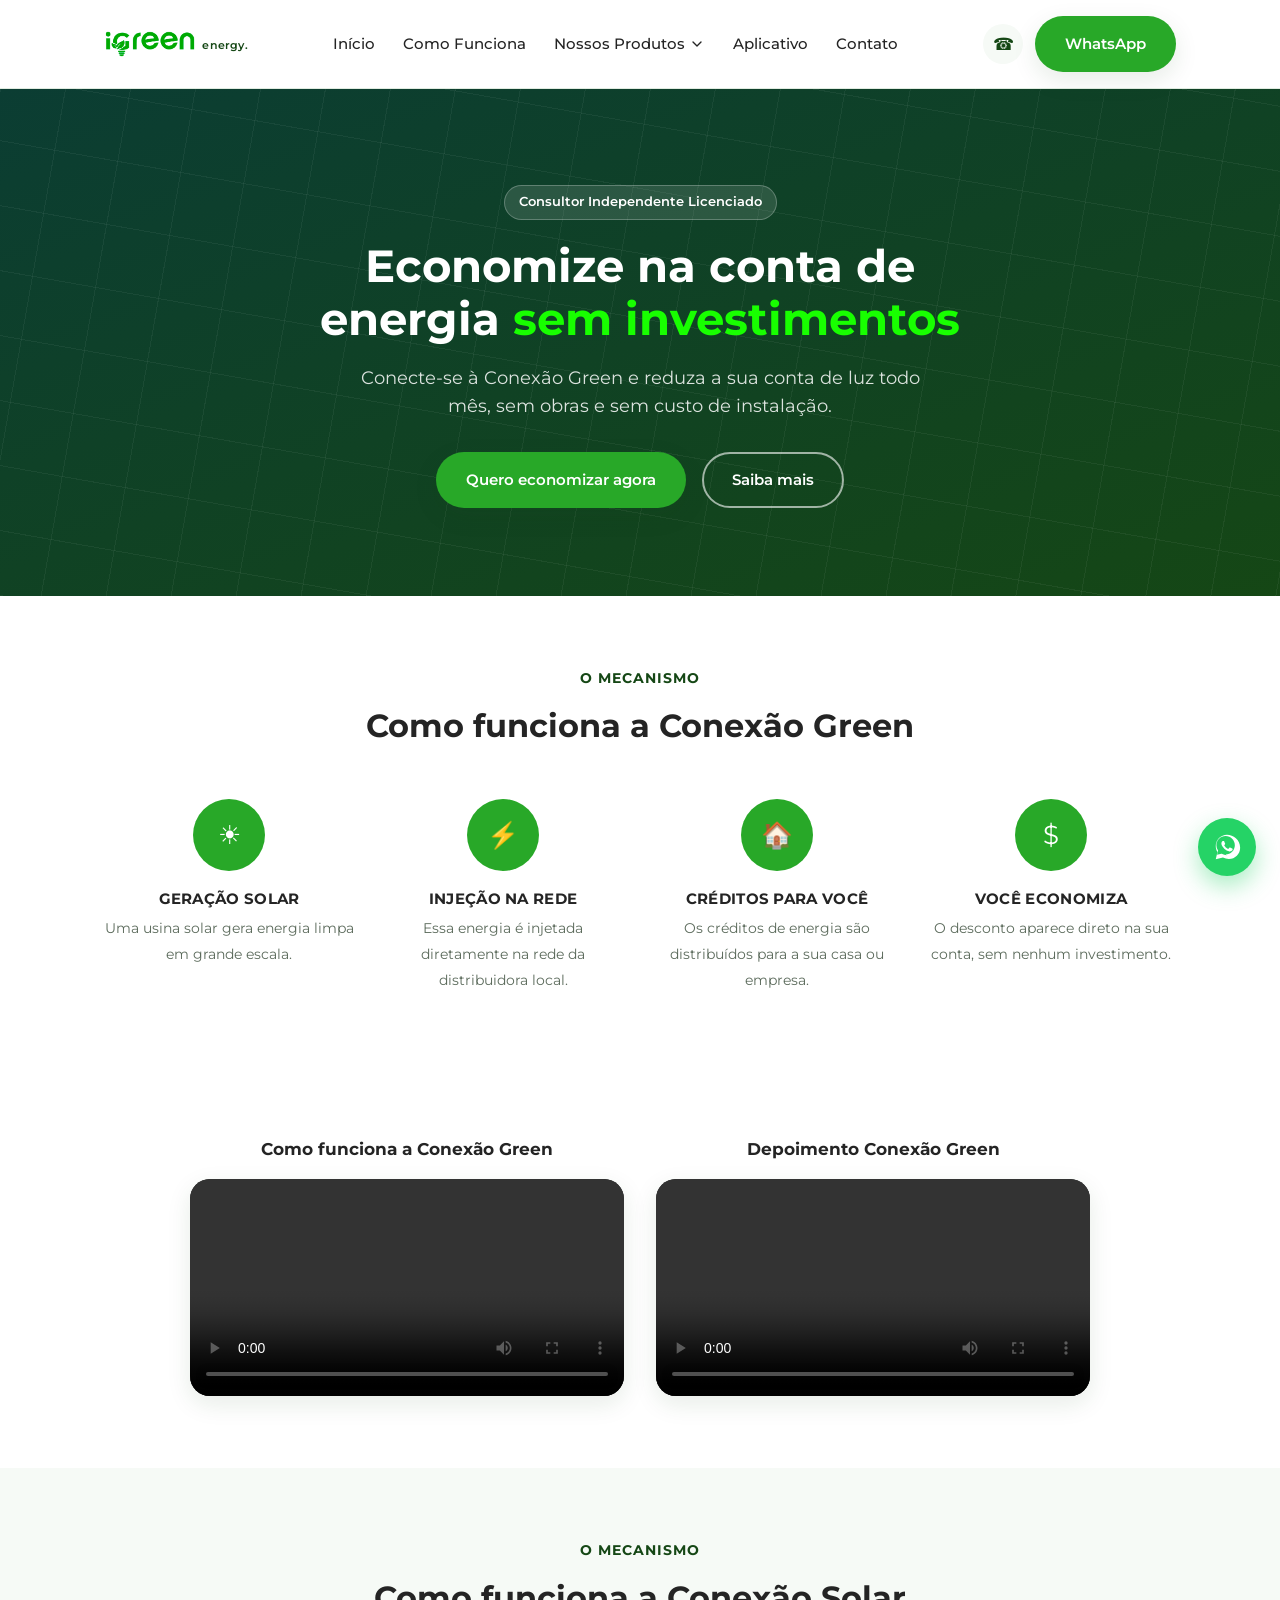
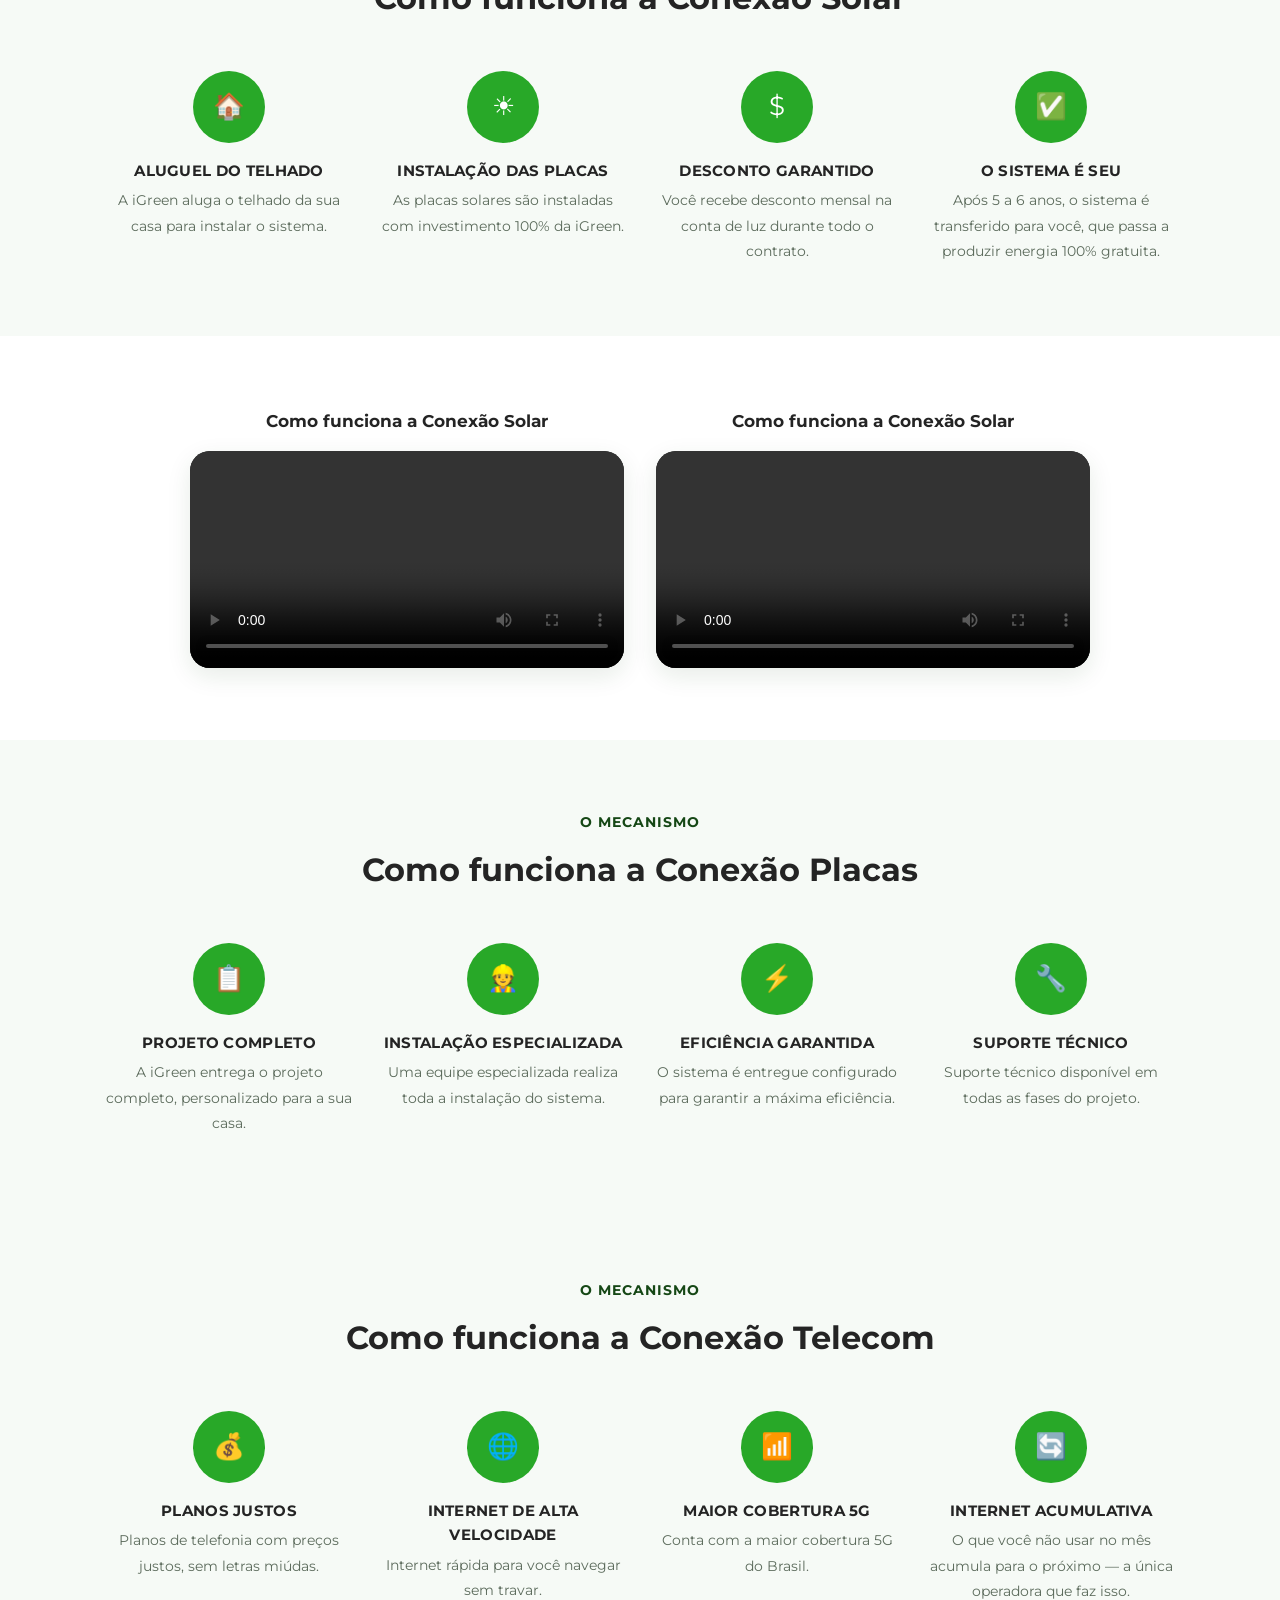
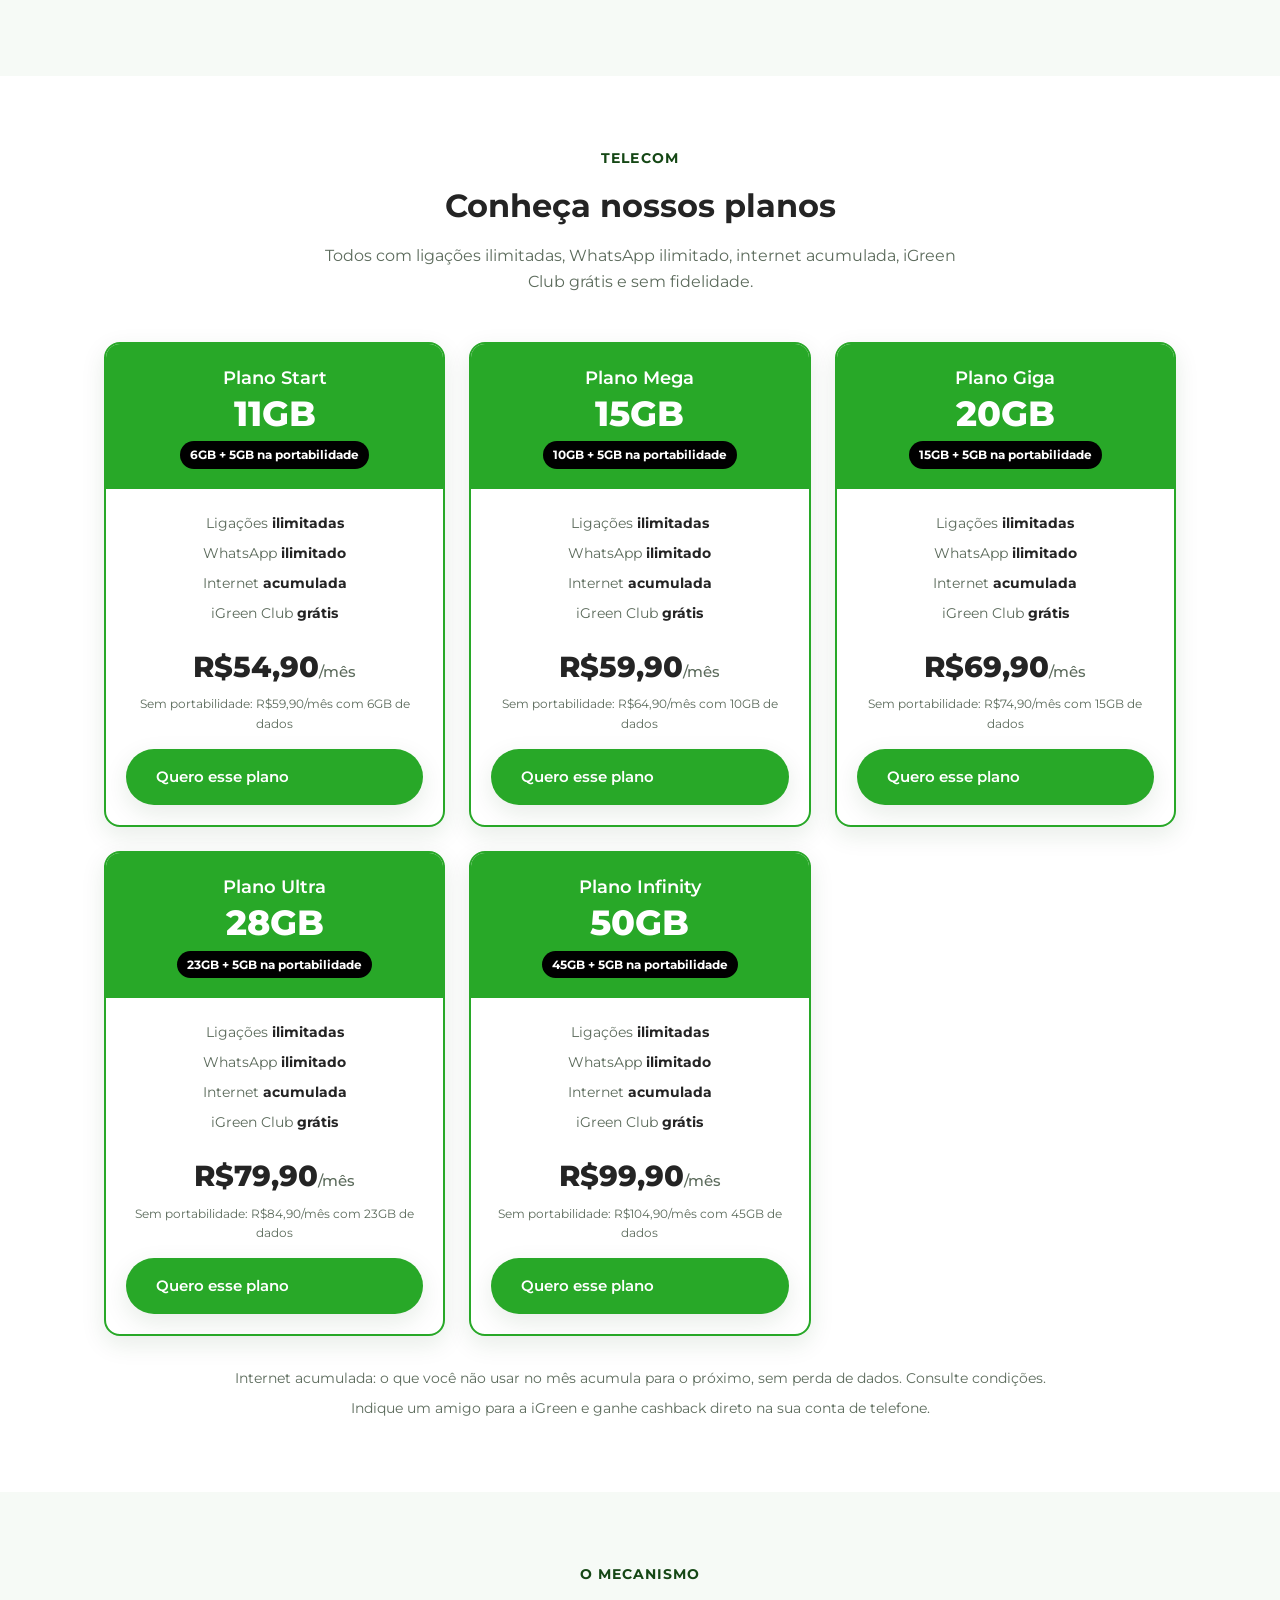
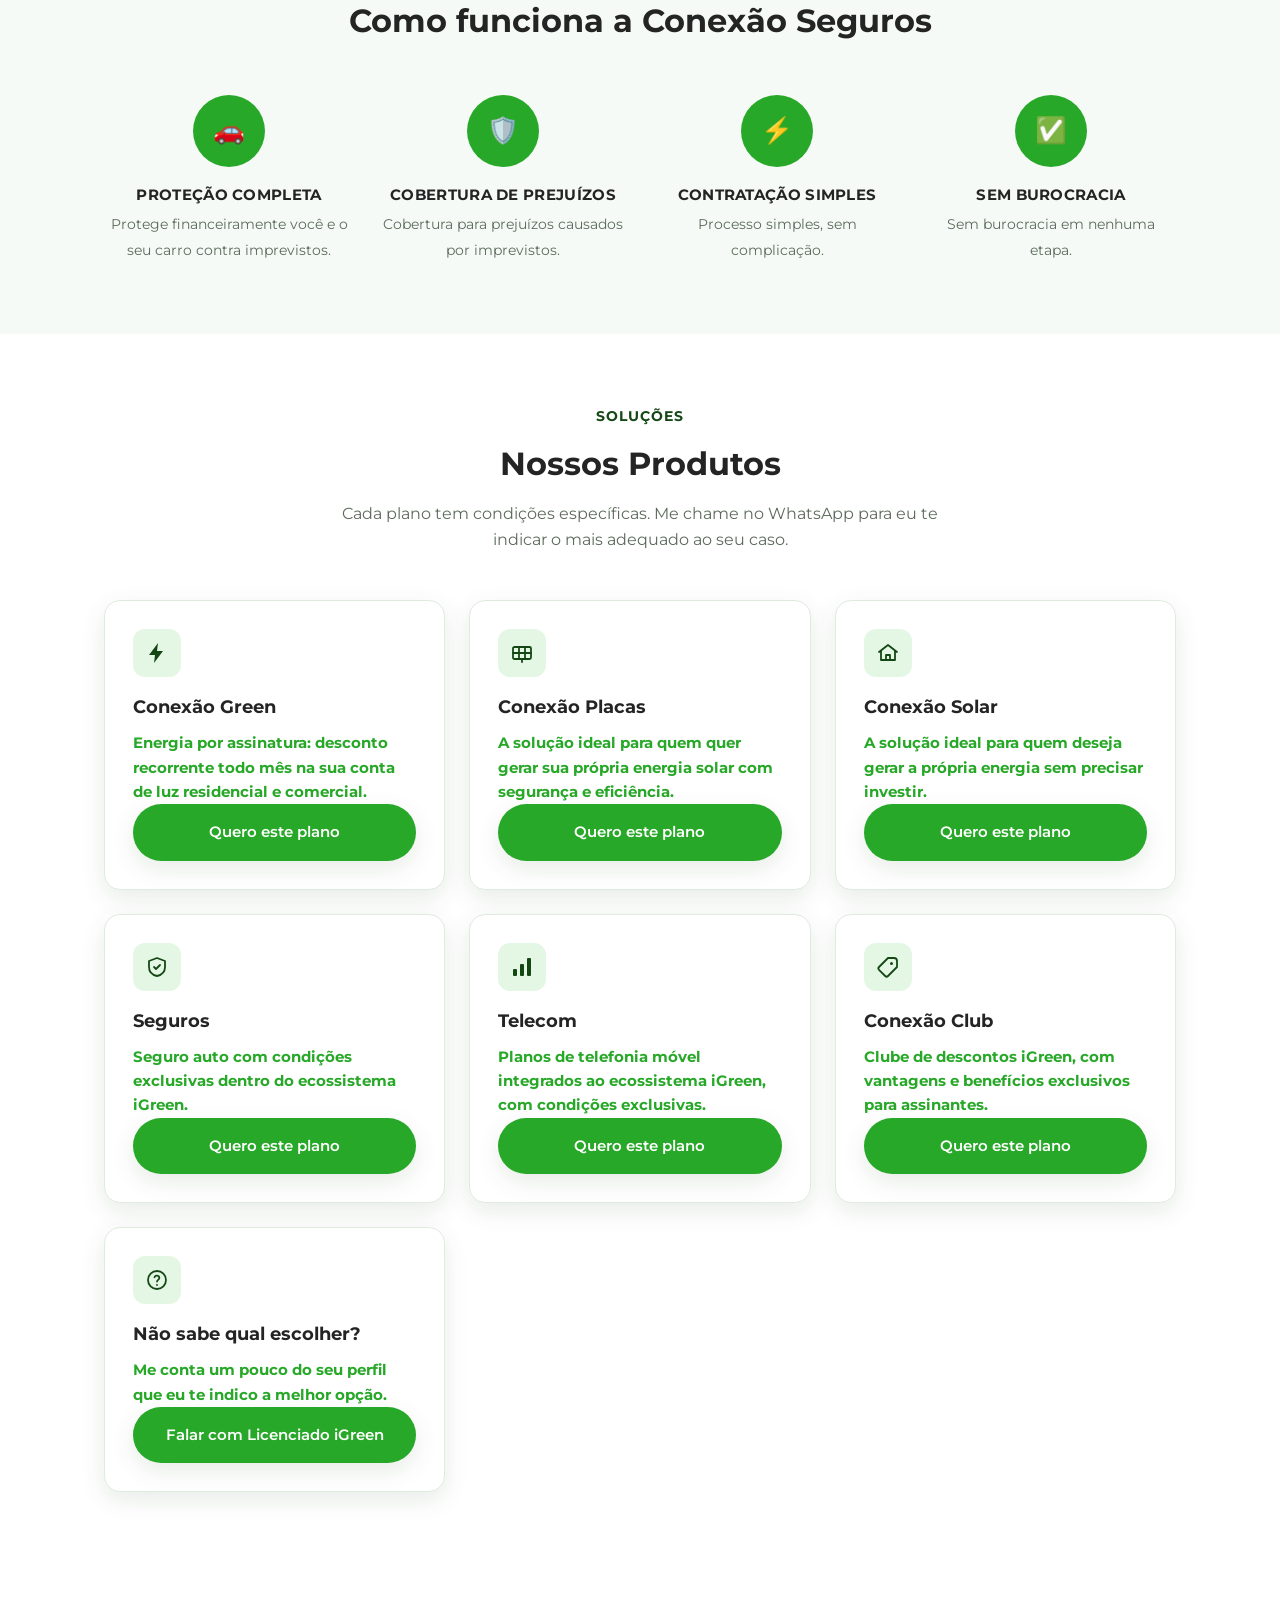
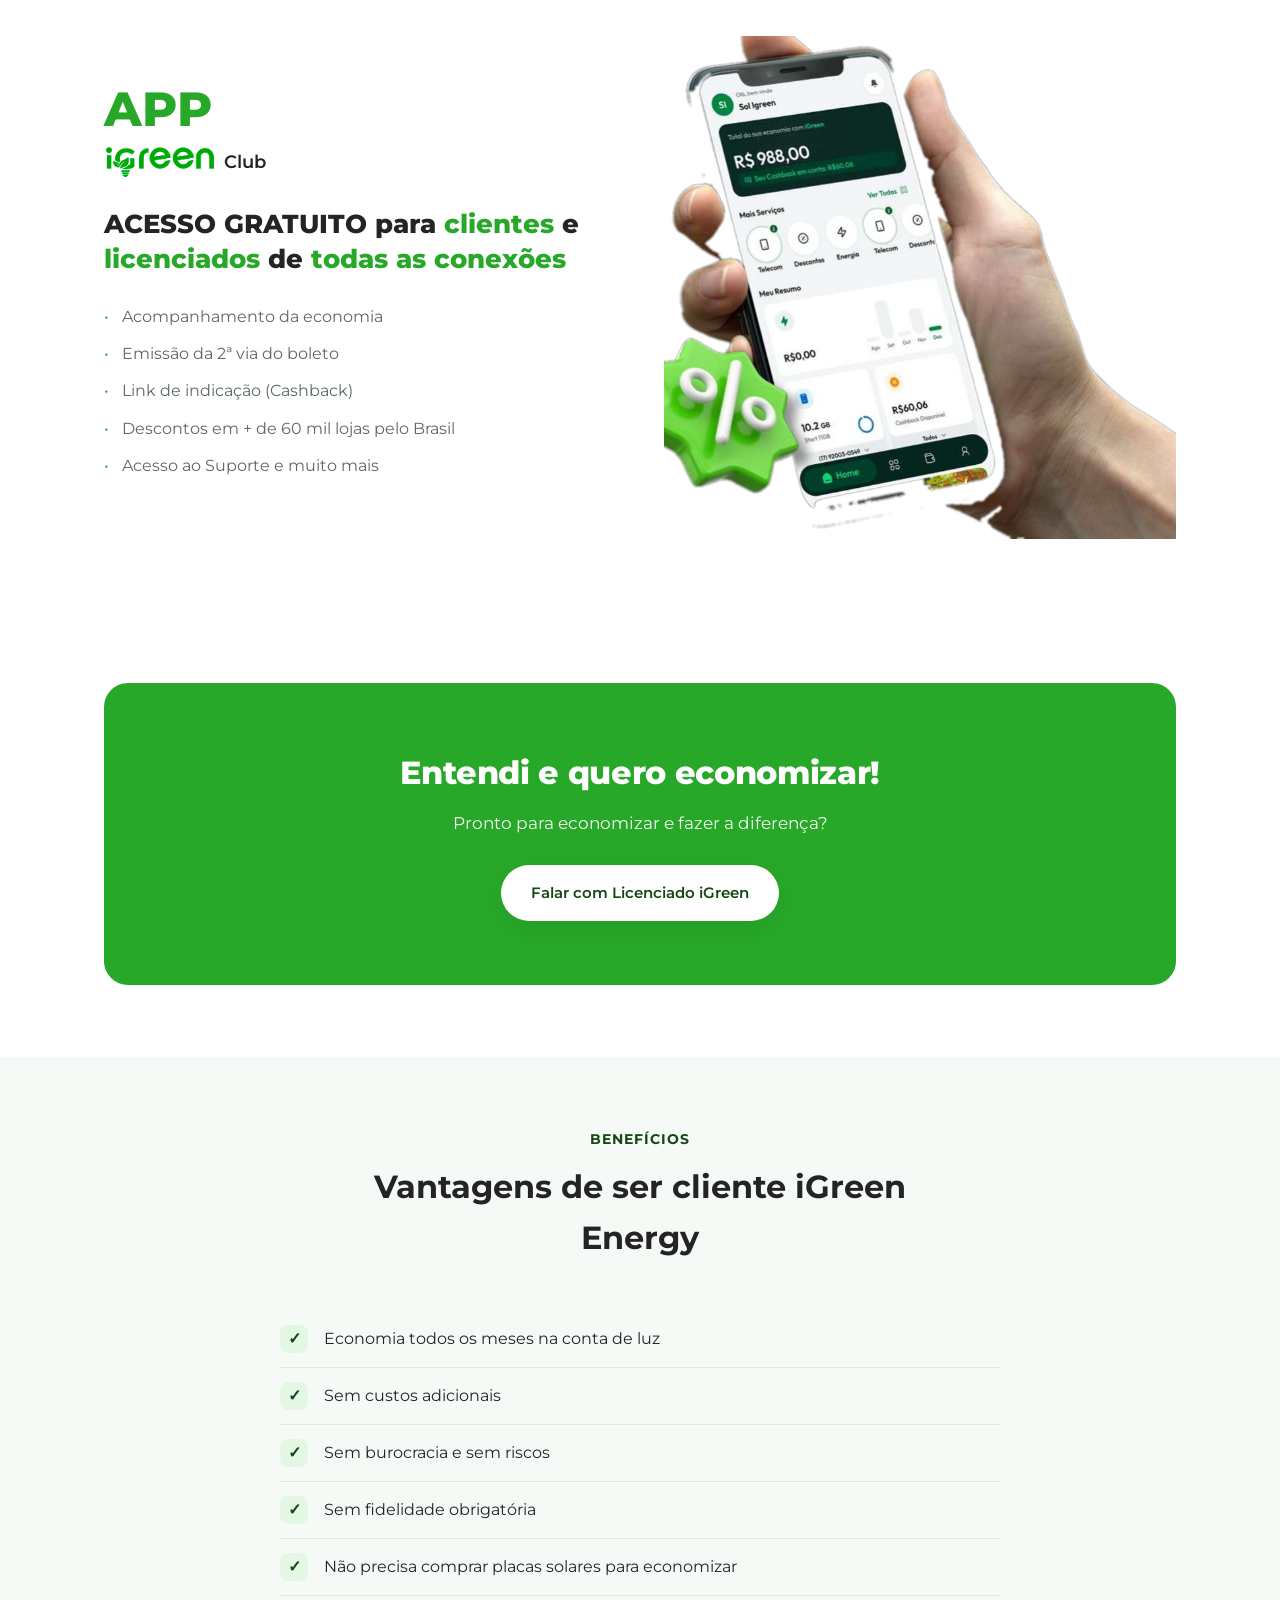
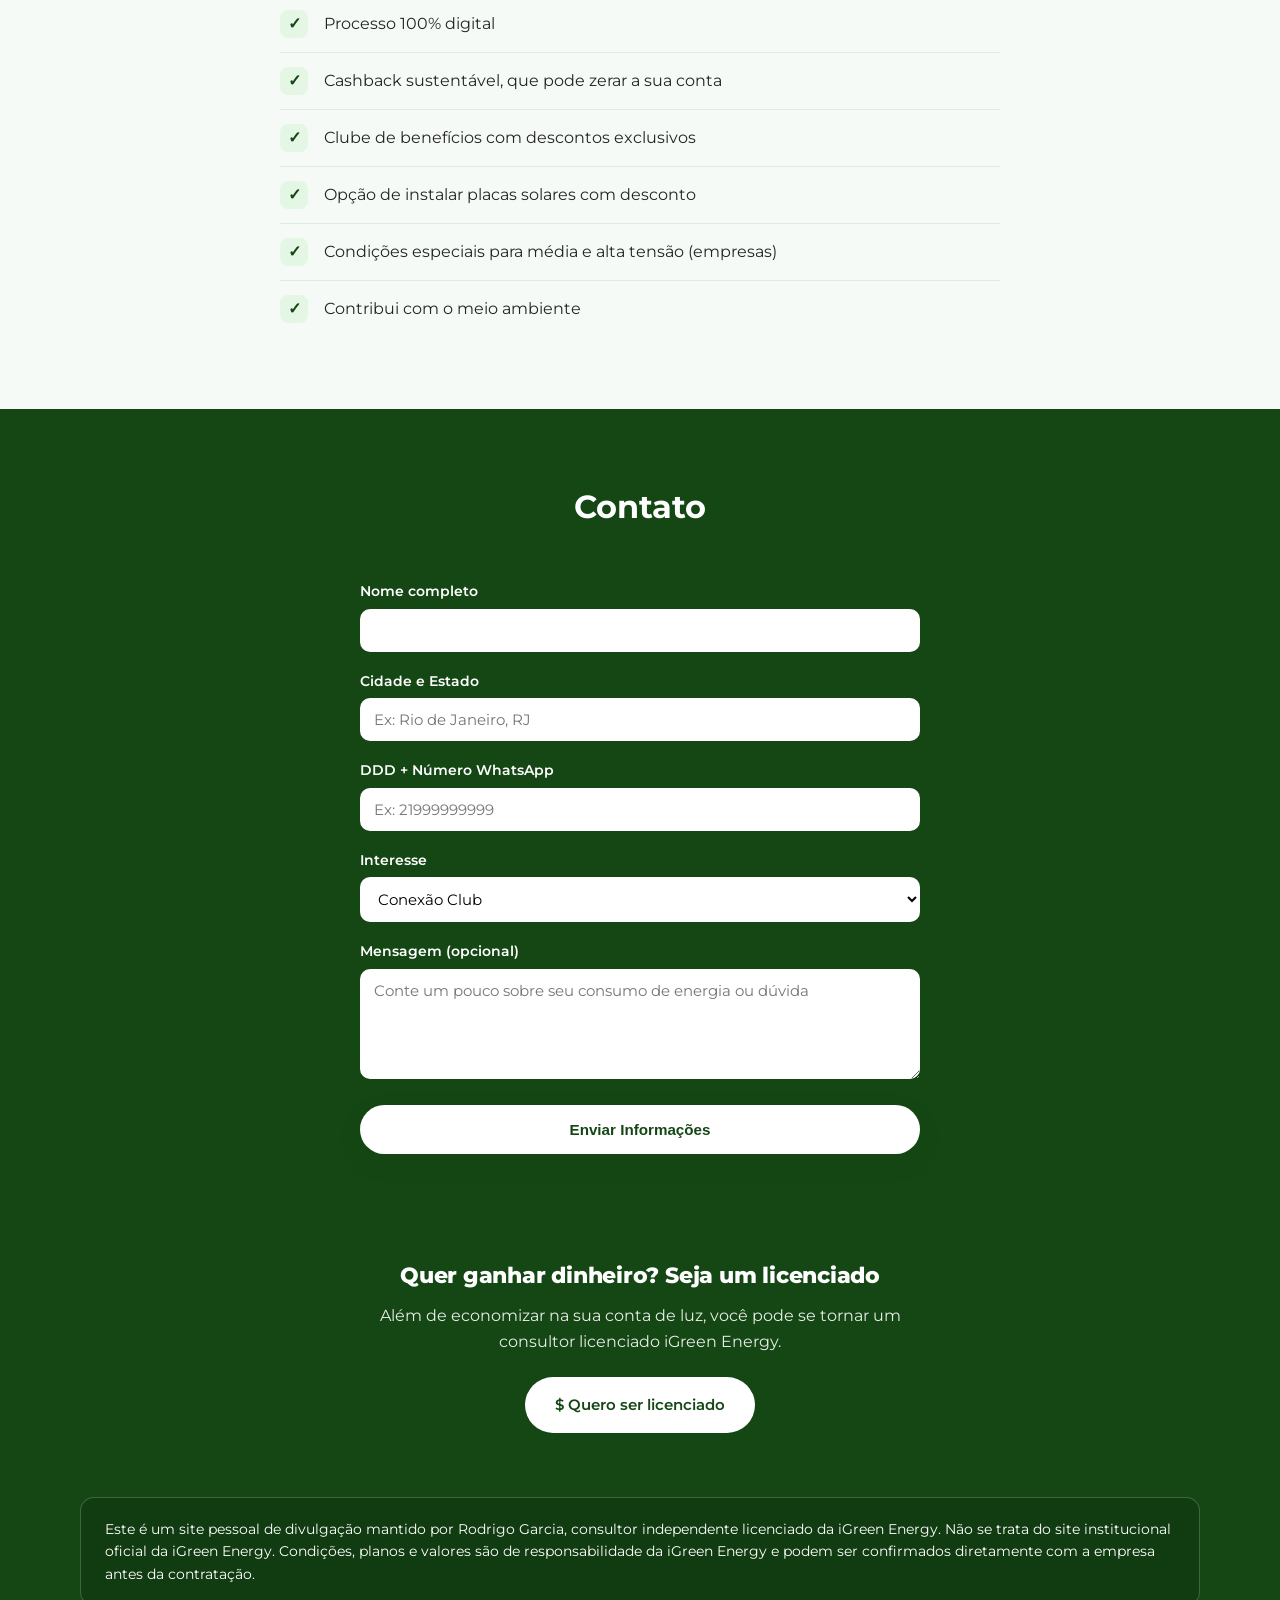
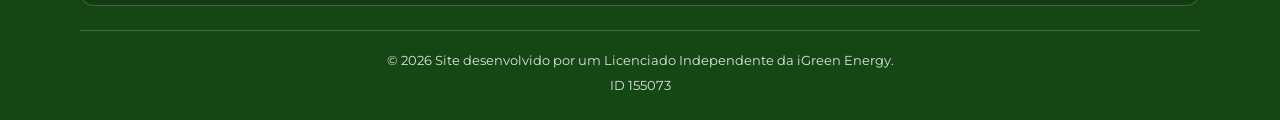
<file: index.html>
<!DOCTYPE html>
<html lang="pt-BR">
<head>
  <meta charset="UTF-8" />
  <meta name="viewport" content="width=device-width, initial-scale=1.0" />
  <title>Rodrigo Garcia | Consultor Licenciado iGreen Energy</title>
  <meta name="description" content="Rodrigo Garcia, consultor independente licenciado iGreen Energy no Rio de Janeiro. Conexão Club, Conexão Green, Conexão Placas, Conexão Solar, Seguros e Telecom." />
  <link rel="preconnect" href="https://fonts.googleapis.com" />
  <link rel="preconnect" href="https://fonts.gstatic.com" crossorigin />
  <link href="https://fonts.googleapis.com/css2?family=Montserrat:wght@400;500;600;700;800&display=swap" rel="stylesheet" />
  <link rel="stylesheet" href="css/style.css" />
</head>
<body>
  <header class="header">
    <div class="container">
      <a href="#topo" class="logo">
        <img src="assets/logo-igreen.png" alt="iGreen" class="logo-img" />
        <span class="logo-tagline">energy.</span>
      </a>
      <nav class="nav-links">
        <a href="#topo">Início</a>
        <a href="#como-funciona">Como Funciona</a>
        <div class="nav-dropdown">
          <button type="button" class="nav-dropdown-toggle" aria-expanded="false">
            Nossos Produtos
            <svg viewBox="0 0 24 24" fill="none" stroke="currentColor" stroke-width="2" stroke-linecap="round" stroke-linejoin="round" xmlns="http://www.w3.org/2000/svg" aria-hidden="true">
              <path d="m6 9 6 6 6-6" />
            </svg>
          </button>
          <ul class="dropdown-menu">
            <li><a href="#planos">Conexão Green</a></li>
            <li><a href="#planos">Conexão Placas</a></li>
            <li><a href="#planos">Conexão Solar</a></li>
            <li><a href="#planos">Seguros</a></li>
            <li><a href="#planos">Telecom</a></li>
            <li><a href="#planos">Conexão Club</a></li>
          </ul>
        </div>
        <a href="#aplicativo">Aplicativo</a>
        <a href="#contato">Contato</a>
      </nav>
      <div class="nav-cta">
        <a href="tel:+5521984249375" class="phone-icon" aria-label="Ligar para Rodrigo">&#9742;</a>
        <a href="#" data-whatsapp class="btn btn-primary btn-whatsapp">WhatsApp</a>
        <button class="menu-toggle" aria-label="Abrir menu">&#9776;</button>
      </div>
    </div>
  </header>

  <section class="hero" id="topo">
    <div class="container">
      <span class="badge">Consultor Independente Licenciado</span>
      <h1>Economize na conta de energia <span>sem investimentos</span></h1>
      <p>Conecte-se à Conexão Green e reduza a sua conta de luz todo mês, sem obras e sem custo de instalação.</p>
      <div class="hero-actions">
        <a href="#contato" class="btn btn-primary">Quero economizar agora</a>
        <a href="#como-funciona" class="btn btn-outline">Saiba mais</a>
      </div>
    </div>
  </section>

  <section id="como-funciona">
    <div class="container">
      <div class="section-header">
        <span class="eyebrow">O mecanismo</span>
        <h2>Como funciona a Conexão Green</h2>
      </div>
      <div class="mechanism">
        <div class="mechanism-step">
          <div class="icon-circle">&#9728;</div>
          <h3>Geração solar</h3>
          <span>Uma usina solar gera energia limpa em grande escala.</span>
        </div>
        <div class="mechanism-step">
          <div class="icon-circle">&#9889;</div>
          <h3>Injeção na rede</h3>
          <span>Essa energia é injetada diretamente na rede da distribuidora local.</span>
        </div>
        <div class="mechanism-step">
          <div class="icon-circle">&#127968;</div>
          <h3>Créditos para você</h3>
          <span>Os créditos de energia são distribuídos para a sua casa ou empresa.</span>
        </div>
        <div class="mechanism-step">
          <div class="icon-circle">&#36;</div>
          <h3>Você economiza</h3>
          <span>O desconto aparece direto na sua conta, sem nenhum investimento.</span>
        </div>
      </div>
    </div>
  </section>

  <section>
    <div class="container">
      <div class="video-grid">
        <div class="video-item">
          <h3>Como funciona a Conexão Green</h3>
          <div class="video-wrapper">
            <video controls preload="metadata">
              <source src="assets/depoimento.mp4" type="video/mp4" />
            </video>
          </div>
        </div>
        <div class="video-item">
          <h3>Depoimento Conexão Green</h3>
          <div class="video-wrapper">
            <video controls preload="metadata">
              <source src="assets/depoimento-fernanda.mp4" type="video/mp4" />
            </video>
          </div>
        </div>
      </div>
    </div>
  </section>

  <section class="bg-soft">
    <div class="container">
      <div class="section-header">
        <span class="eyebrow">O mecanismo</span>
        <h2>Como funciona a Conexão Solar</h2>
      </div>
      <div class="mechanism">
        <div class="mechanism-step">
          <div class="icon-circle">&#127968;</div>
          <h3>Aluguel do telhado</h3>
          <span>A iGreen aluga o telhado da sua casa para instalar o sistema.</span>
        </div>
        <div class="mechanism-step">
          <div class="icon-circle">&#9728;</div>
          <h3>Instalação das placas</h3>
          <span>As placas solares são instaladas com investimento 100% da iGreen.</span>
        </div>
        <div class="mechanism-step">
          <div class="icon-circle">&#36;</div>
          <h3>Desconto garantido</h3>
          <span>Você recebe desconto mensal na conta de luz durante todo o contrato.</span>
        </div>
        <div class="mechanism-step">
          <div class="icon-circle">&#9989;</div>
          <h3>O sistema é seu</h3>
          <span>Após 5 a 6 anos, o sistema é transferido para você, que passa a produzir energia 100% gratuita.</span>
        </div>
      </div>
    </div>
  </section>

  <section>
    <div class="container">
      <div class="video-grid">
        <div class="video-item">
          <h3>Como funciona a Conexão Solar</h3>
          <div class="video-wrapper">
            <video controls preload="metadata">
              <source src="assets/solar-1.mp4" type="video/mp4" />
            </video>
          </div>
        </div>
        <div class="video-item">
          <h3>Como funciona a Conexão Solar</h3>
          <div class="video-wrapper">
            <video controls preload="metadata">
              <source src="assets/solar-2.mp4" type="video/mp4" />
            </video>
          </div>
        </div>
      </div>
    </div>
  </section>

  <section class="bg-soft">
    <div class="container">
      <div class="section-header">
        <span class="eyebrow">O mecanismo</span>
        <h2>Como funciona a Conexão Placas</h2>
      </div>
      <div class="mechanism">
        <div class="mechanism-step">
          <div class="icon-circle">&#128203;</div>
          <h3>Projeto completo</h3>
          <span>A iGreen entrega o projeto completo, personalizado para a sua casa.</span>
        </div>
        <div class="mechanism-step">
          <div class="icon-circle">&#128119;</div>
          <h3>Instalação especializada</h3>
          <span>Uma equipe especializada realiza toda a instalação do sistema.</span>
        </div>
        <div class="mechanism-step">
          <div class="icon-circle">&#9889;</div>
          <h3>Eficiência garantida</h3>
          <span>O sistema é entregue configurado para garantir a máxima eficiência.</span>
        </div>
        <div class="mechanism-step">
          <div class="icon-circle">&#128295;</div>
          <h3>Suporte técnico</h3>
          <span>Suporte técnico disponível em todas as fases do projeto.</span>
        </div>
      </div>
    </div>
  </section>

  <section class="bg-soft">
    <div class="container">
      <div class="section-header">
        <span class="eyebrow">O mecanismo</span>
        <h2>Como funciona a Conexão Telecom</h2>
      </div>
      <div class="mechanism">
        <div class="mechanism-step">
          <div class="icon-circle">&#128176;</div>
          <h3>Planos justos</h3>
          <span>Planos de telefonia com preços justos, sem letras miúdas.</span>
        </div>
        <div class="mechanism-step">
          <div class="icon-circle">&#127760;</div>
          <h3>Internet de alta velocidade</h3>
          <span>Internet rápida para você navegar sem travar.</span>
        </div>
        <div class="mechanism-step">
          <div class="icon-circle">&#128246;</div>
          <h3>Maior cobertura 5G</h3>
          <span>Conta com a maior cobertura 5G do Brasil.</span>
        </div>
        <div class="mechanism-step">
          <div class="icon-circle">&#128260;</div>
          <h3>Internet acumulativa</h3>
          <span>O que você não usar no mês acumula para o próximo — a única operadora que faz isso.</span>
        </div>
      </div>
    </div>
  </section>

  <section>
    <div class="container">
      <div class="section-header">
        <span class="eyebrow">Telecom</span>
        <h2>Conheça nossos planos</h2>
        <p>Todos com ligações ilimitadas, WhatsApp ilimitado, internet acumulada, iGreen Club grátis e sem fidelidade.</p>
      </div>
      <div class="grid grid-3">
        <div class="plan-card">
          <div class="plan-card-header">
            <h3>Plano Start</h3>
            <div class="plan-gb">11GB</div>
            <div class="plan-badge">6GB + 5GB na portabilidade</div>
          </div>
          <div class="plan-card-body">
            <ul>
              <li>Ligações <strong>ilimitadas</strong></li>
              <li>WhatsApp <strong>ilimitado</strong></li>
              <li>Internet <strong>acumulada</strong></li>
              <li>iGreen Club <strong>grátis</strong></li>
            </ul>
            <div class="plan-price">R$54,90<span>/mês</span></div>
            <div class="plan-note">Sem portabilidade: R$59,90/mês com 6GB de dados</div>
            <a href="#" data-whatsapp data-whatsapp-message="Olá, Rodrigo! Tenho interesse no Plano Start (11GB) da iGreen Telecom." class="btn btn-primary">Quero esse plano</a>
          </div>
        </div>
        <div class="plan-card">
          <div class="plan-card-header">
            <h3>Plano Mega</h3>
            <div class="plan-gb">15GB</div>
            <div class="plan-badge">10GB + 5GB na portabilidade</div>
          </div>
          <div class="plan-card-body">
            <ul>
              <li>Ligações <strong>ilimitadas</strong></li>
              <li>WhatsApp <strong>ilimitado</strong></li>
              <li>Internet <strong>acumulada</strong></li>
              <li>iGreen Club <strong>grátis</strong></li>
            </ul>
            <div class="plan-price">R$59,90<span>/mês</span></div>
            <div class="plan-note">Sem portabilidade: R$64,90/mês com 10GB de dados</div>
            <a href="#" data-whatsapp data-whatsapp-message="Olá, Rodrigo! Tenho interesse no Plano Mega (15GB) da iGreen Telecom." class="btn btn-primary">Quero esse plano</a>
          </div>
        </div>
        <div class="plan-card">
          <div class="plan-card-header">
            <h3>Plano Giga</h3>
            <div class="plan-gb">20GB</div>
            <div class="plan-badge">15GB + 5GB na portabilidade</div>
          </div>
          <div class="plan-card-body">
            <ul>
              <li>Ligações <strong>ilimitadas</strong></li>
              <li>WhatsApp <strong>ilimitado</strong></li>
              <li>Internet <strong>acumulada</strong></li>
              <li>iGreen Club <strong>grátis</strong></li>
            </ul>
            <div class="plan-price">R$69,90<span>/mês</span></div>
            <div class="plan-note">Sem portabilidade: R$74,90/mês com 15GB de dados</div>
            <a href="#" data-whatsapp data-whatsapp-message="Olá, Rodrigo! Tenho interesse no Plano Giga (20GB) da iGreen Telecom." class="btn btn-primary">Quero esse plano</a>
          </div>
        </div>
        <div class="plan-card">
          <div class="plan-card-header">
            <h3>Plano Ultra</h3>
            <div class="plan-gb">28GB</div>
            <div class="plan-badge">23GB + 5GB na portabilidade</div>
          </div>
          <div class="plan-card-body">
            <ul>
              <li>Ligações <strong>ilimitadas</strong></li>
              <li>WhatsApp <strong>ilimitado</strong></li>
              <li>Internet <strong>acumulada</strong></li>
              <li>iGreen Club <strong>grátis</strong></li>
            </ul>
            <div class="plan-price">R$79,90<span>/mês</span></div>
            <div class="plan-note">Sem portabilidade: R$84,90/mês com 23GB de dados</div>
            <a href="#" data-whatsapp data-whatsapp-message="Olá, Rodrigo! Tenho interesse no Plano Ultra (28GB) da iGreen Telecom." class="btn btn-primary">Quero esse plano</a>
          </div>
        </div>
        <div class="plan-card">
          <div class="plan-card-header">
            <h3>Plano Infinity</h3>
            <div class="plan-gb">50GB</div>
            <div class="plan-badge">45GB + 5GB na portabilidade</div>
          </div>
          <div class="plan-card-body">
            <ul>
              <li>Ligações <strong>ilimitadas</strong></li>
              <li>WhatsApp <strong>ilimitado</strong></li>
              <li>Internet <strong>acumulada</strong></li>
              <li>iGreen Club <strong>grátis</strong></li>
            </ul>
            <div class="plan-price">R$99,90<span>/mês</span></div>
            <div class="plan-note">Sem portabilidade: R$104,90/mês com 45GB de dados</div>
            <a href="#" data-whatsapp data-whatsapp-message="Olá, Rodrigo! Tenho interesse no Plano Infinity (50GB) da iGreen Telecom." class="btn btn-primary">Quero esse plano</a>
          </div>
        </div>
      </div>
      <p class="plan-disclaimer">Internet acumulada: o que você não usar no mês acumula para o próximo, sem perda de dados. Consulte condições.</p>
      <p class="plan-disclaimer">Indique um amigo para a iGreen e ganhe cashback direto na sua conta de telefone.</p>
    </div>
  </section>

  <section class="bg-soft">
    <div class="container">
      <div class="section-header">
        <span class="eyebrow">O mecanismo</span>
        <h2>Como funciona a Conexão Seguros</h2>
      </div>
      <div class="mechanism">
        <div class="mechanism-step">
          <div class="icon-circle">&#128663;</div>
          <h3>Proteção completa</h3>
          <span>Protege financeiramente você e o seu carro contra imprevistos.</span>
        </div>
        <div class="mechanism-step">
          <div class="icon-circle">&#128737;&#65039;</div>
          <h3>Cobertura de prejuízos</h3>
          <span>Cobertura para prejuízos causados por imprevistos.</span>
        </div>
        <div class="mechanism-step">
          <div class="icon-circle">&#9889;</div>
          <h3>Contratação simples</h3>
          <span>Processo simples, sem complicação.</span>
        </div>
        <div class="mechanism-step">
          <div class="icon-circle">&#9989;</div>
          <h3>Sem burocracia</h3>
          <span>Sem burocracia em nenhuma etapa.</span>
        </div>
      </div>
    </div>
  </section>

  <section id="planos">
    <div class="container">
      <div class="section-header">
        <span class="eyebrow">Soluções</span>
        <h2>Nossos Produtos</h2>
        <p>Cada plano tem condições específicas. Me chame no WhatsApp para eu te indicar o mais adequado ao seu caso.</p>
      </div>
      <div class="grid grid-3">
        <div class="card">
          <div class="icon">
            <svg viewBox="0 0 24 24" fill="currentColor" xmlns="http://www.w3.org/2000/svg" aria-hidden="true">
              <path d="M13 2 4 14h6l-1 8 9-12h-6l1-8Z" />
            </svg>
          </div>
          <h3>Conexão Green</h3>
          <p>Energia por assinatura: desconto recorrente todo mês na sua conta de luz residencial e comercial.</p>
          <a href="#" data-whatsapp data-whatsapp-message="Olá, Rodrigo! Tenho interesse na Conexão Green." class="btn btn-primary">Quero este plano</a>
        </div>
        <div class="card">
          <div class="icon">
            <svg viewBox="0 0 24 24" fill="none" stroke="currentColor" stroke-width="1.8" stroke-linecap="round" stroke-linejoin="round" xmlns="http://www.w3.org/2000/svg" aria-hidden="true">
              <rect x="3" y="6" width="18" height="12" rx="1.5" />
              <line x1="3" y1="12" x2="21" y2="12" />
              <line x1="9" y1="6" x2="9" y2="18" />
              <line x1="15" y1="6" x2="15" y2="18" />
              <line x1="12" y1="18" x2="12" y2="21" />
            </svg>
          </div>
          <h3>Conexão Placas</h3>
          <p>A solução ideal para quem quer gerar sua própria energia solar com segurança e eficiência.</p>
          <a href="#" data-whatsapp data-whatsapp-message="Olá, Rodrigo! Tenho interesse na Conexão Placas." class="btn btn-primary">Quero este plano</a>
        </div>
        <div class="card">
          <div class="icon">
            <svg viewBox="0 0 24 24" fill="none" stroke="currentColor" stroke-width="1.8" stroke-linecap="round" stroke-linejoin="round" xmlns="http://www.w3.org/2000/svg" aria-hidden="true">
              <path d="M3 11 12 4l9 7" />
              <path d="M5 10v9h14v-9" />
              <path d="M10 19v-5h4v5" />
            </svg>
          </div>
          <h3>Conexão Solar</h3>
          <p>A solução ideal para quem deseja gerar a própria energia sem precisar investir.</p>
          <a href="#" data-whatsapp data-whatsapp-message="Olá, Rodrigo! Tenho interesse na Conexão Solar." class="btn btn-primary">Quero este plano</a>
        </div>
        <div class="card">
          <div class="icon">
            <svg viewBox="0 0 24 24" fill="none" stroke="currentColor" stroke-width="1.8" stroke-linecap="round" stroke-linejoin="round" xmlns="http://www.w3.org/2000/svg" aria-hidden="true">
              <path d="M12 3 20 6v6c0 5-3.5 8-8 9-4.5-1-8-4-8-9V6Z" />
              <path d="M9 12l2 2 4-4" />
            </svg>
          </div>
          <h3>Seguros</h3>
          <p>Seguro auto com condições exclusivas dentro do ecossistema iGreen.</p>
          <a href="#" data-whatsapp data-whatsapp-message="Olá, Rodrigo! Tenho interesse em Seguros." class="btn btn-primary">Quero este plano</a>
        </div>
        <div class="card">
          <div class="icon">
            <svg viewBox="0 0 24 24" fill="currentColor" xmlns="http://www.w3.org/2000/svg" aria-hidden="true">
              <rect x="3" y="14" width="4" height="7" rx="1" />
              <rect x="10" y="9" width="4" height="12" rx="1" />
              <rect x="17" y="3" width="4" height="18" rx="1" />
            </svg>
          </div>
          <h3>Telecom</h3>
          <p>Planos de telefonia móvel integrados ao ecossistema iGreen, com condições exclusivas.</p>
          <a href="#" data-whatsapp data-whatsapp-message="Olá, Rodrigo! Tenho interesse em Telecom." class="btn btn-primary">Quero este plano</a>
        </div>
        <div class="card">
          <div class="icon">
            <svg viewBox="0 0 24 24" fill="none" stroke="currentColor" stroke-width="1.8" stroke-linecap="round" stroke-linejoin="round" xmlns="http://www.w3.org/2000/svg" aria-hidden="true">
              <path d="M3 12 12 3h6a3 3 0 0 1 3 3v6l-9 9a2 2 0 0 1-2.8 0l-6.2-6.2a2 2 0 0 1 0-2.8Z" />
              <circle cx="15.5" cy="8.5" r="1.5" fill="currentColor" stroke="none" />
            </svg>
          </div>
          <h3>Conexão Club</h3>
          <p>Clube de descontos iGreen, com vantagens e benefícios exclusivos para assinantes.</p>
          <a href="#" data-whatsapp data-whatsapp-message="Olá, Rodrigo! Tenho interesse na Conexão Club." class="btn btn-primary">Quero este plano</a>
        </div>
        <div class="card">
          <div class="icon">
            <svg viewBox="0 0 24 24" fill="none" stroke="currentColor" stroke-width="1.8" stroke-linecap="round" stroke-linejoin="round" xmlns="http://www.w3.org/2000/svg" aria-hidden="true">
              <circle cx="12" cy="12" r="9" />
              <path d="M9.5 9.2a2.5 2.5 0 0 1 4.85.8c0 1.7-2.35 2-2.35 3.5" />
              <line x1="12" y1="17" x2="12" y2="17" />
            </svg>
          </div>
          <h3>Não sabe qual escolher?</h3>
          <p>Me conta um pouco do seu perfil que eu te indico a melhor opção.</p>
          <a href="#contato" class="btn btn-primary">Falar com Licenciado iGreen</a>
        </div>
      </div>
    </div>
  </section>

  <section id="aplicativo" class="app-section">
    <div class="container app-grid">
      <div>
        <div class="app-label">APP</div>
        <div class="app-logo">
          <img src="assets/logo-igreen.png" alt="iGreen" />
          <span>Club</span>
        </div>
        <h2 class="app-heading">
          ACESSO GRATUITO para <span class="verde">clientes</span> e <span class="verde">licenciados</span>
          de <span class="verde">todas as conexões</span>
        </h2>
        <ul class="app-list">
          <li>Acompanhamento da economia</li>
          <li>Emissão da 2ª via do boleto</li>
          <li>Link de indicação (Cashback)</li>
          <li>Descontos em + de 60 mil lojas pelo Brasil</li>
          <li>Acesso ao Suporte e muito mais</li>
        </ul>
      </div>
      <div class="app-phone-frame">
        <img src="assets/app-phone.png" alt="Aplicativo iGreen Club aberto em um celular, mostrando economia e cashback" />
      </div>
    </div>
  </section>

  <section>
    <div class="container">
      <div class="cta-band" style="border-radius: 24px;">
        <h2 class="display-font">Entendi e quero economizar!</h2>
        <p>Pronto para economizar e fazer a diferença?</p>
        <a href="#contato" class="btn btn-primary">Falar com Licenciado iGreen</a>
      </div>
    </div>
  </section>

  <section class="bg-soft">
    <div class="container">
      <div class="section-header">
        <span class="eyebrow">Benefícios</span>
        <h2>Vantagens de ser cliente iGreen Energy</h2>
      </div>
      <ul class="advantages">
        <li><span class="check">&#10003;</span> Economia todos os meses na conta de luz</li>
        <li><span class="check">&#10003;</span> Sem custos adicionais</li>
        <li><span class="check">&#10003;</span> Sem burocracia e sem riscos</li>
        <li><span class="check">&#10003;</span> Sem fidelidade obrigatória</li>
        <li><span class="check">&#10003;</span> Não precisa comprar placas solares para economizar</li>
        <li><span class="check">&#10003;</span> Processo 100% digital</li>
        <li><span class="check">&#10003;</span> Cashback sustentável, que pode zerar a sua conta</li>
        <li><span class="check">&#10003;</span> Clube de benefícios com descontos exclusivos</li>
        <li><span class="check">&#10003;</span> Opção de instalar placas solares com desconto</li>
        <li><span class="check">&#10003;</span> Condições especiais para média e alta tensão (empresas)</li>
        <li><span class="check">&#10003;</span> Contribui com o meio ambiente</li>
      </ul>
    </div>
  </section>

  <section class="section-dark" id="contato">
    <div class="container">
      <div class="section-header">
        <h2>Contato</h2>
      </div>
      <div class="form-card">
        <form id="contact-form">
          <div class="form-group">
            <label for="name">Nome completo</label>
            <input type="text" id="name" name="name" required />
          </div>
          <div class="form-group">
            <label for="city">Cidade e Estado</label>
            <input type="text" id="city" name="city" placeholder="Ex: Rio de Janeiro, RJ" required />
          </div>
          <div class="form-group">
            <label for="phone">DDD + Número WhatsApp</label>
            <input type="tel" id="phone" name="phone" placeholder="Ex: 21999999999" required />
          </div>
          <div class="form-group">
            <label for="plan">Interesse</label>
            <select id="plan" name="plan">
              <option value="Conexão Club">Conexão Club</option>
              <option value="Conexão Green">Conexão Green</option>
              <option value="Conexão Placas">Conexão Placas</option>
              <option value="Conexão Solar">Conexão Solar</option>
              <option value="Seguros">Seguros</option>
              <option value="Telecom">Telecom</option>
              <option value="Ainda não sei">Ainda não sei / quero orientação</option>
            </select>
          </div>
          <div class="form-group">
            <label for="message">Mensagem (opcional)</label>
            <textarea id="message" name="message" placeholder="Conte um pouco sobre seu consumo de energia ou dúvida"></textarea>
          </div>
          <button type="submit" class="btn btn-primary" style="width: 100%; justify-content: center;">
            Enviar Informações
          </button>
        </form>
      </div>
    </div>
  </section>

  <section class="recruit-band">
    <div class="container" style="max-width: 640px;">
      <h3 class="display-font">Quer ganhar dinheiro? Seja um licenciado</h3>
      <p>Além de economizar na sua conta de luz, você pode se tornar um consultor licenciado iGreen Energy.</p>
      <a href="#" data-whatsapp data-whatsapp-message="Olá, Rodrigo! Quero saber como me tornar um licenciado iGreen Energy." class="btn btn-recruit">&#36; Quero ser licenciado</a>
    </div>
  </section>

  <footer class="footer">
    <div class="container disclaimer">
      Este é um site pessoal de divulgação mantido por Rodrigo Garcia, consultor independente
      licenciado da iGreen Energy. Não se trata do site institucional oficial da iGreen Energy.
      Condições, planos e valores são de responsabilidade da iGreen Energy e podem ser confirmados
      diretamente com a empresa antes da contratação.
    </div>
    <div class="container footer-bottom">
      &copy; <span id="year"></span> Site desenvolvido por um Licenciado Independente da iGreen Energy.
      <span class="footer-id">ID 155073</span>
    </div>
  </footer>

  <a href="#" data-whatsapp class="whatsapp-float" aria-label="Falar no WhatsApp">
    <svg viewBox="0 0 32 32" fill="currentColor" xmlns="http://www.w3.org/2000/svg" aria-hidden="true">
      <path d="M16.01 3C9.38 3 4 8.38 4 15.01c0 2.36.66 4.56 1.8 6.44L4 29l7.73-1.75c1.8.98 3.87 1.55 6.28 1.55 6.63 0 12.01-5.38 12.01-12.01C29.99 8.38 22.64 3 16.01 3Zm0 21.83c-2.05 0-3.95-.55-5.6-1.5l-.4-.23-4.6 1.04 1.08-4.48-.26-.42a9.77 9.77 0 0 1-1.53-5.23c0-5.42 4.41-9.83 9.83-9.83 5.42 0 9.83 4.41 9.83 9.83 0 5.42-4.4 9.82-9.83 9.82Zm5.4-7.36c-.3-.15-1.75-.86-2.02-.96-.27-.1-.47-.15-.66.15-.2.3-.76.96-.94 1.16-.17.2-.35.22-.65.07-.3-.15-1.25-.46-2.38-1.47-.88-.79-1.47-1.76-1.65-2.06-.17-.3-.02-.46.13-.61.13-.13.3-.35.45-.52.15-.17.2-.3.3-.5.1-.2.05-.37-.02-.52-.07-.15-.66-1.6-.9-2.19-.24-.58-.48-.5-.66-.5-.17-.01-.37-.01-.57-.01-.2 0-.52.07-.79.37-.27.3-1.04 1.02-1.04 2.48s1.06 2.87 1.21 3.07c.15.2 2.09 3.2 5.08 4.48.71.31 1.26.49 1.69.63.71.23 1.36.2 1.87.12.57-.08 1.75-.71 2-1.4.25-.68.25-1.27.17-1.4-.07-.13-.27-.2-.57-.35Z" />
    </svg>
  </a>

  <script src="js/main.js"></script>
</body>
</html>
</file>
<file: css/style.css>
/* =========================================
   Paleta de cores — Manual de Marca iGreen
   Verde fluorescente 18ff00 / Verde médio 28a828
   Verde escuro (impressão) 154715 / Preto 000000
   ========================================= */
:root {
  --preto: #000000;
  --verde-escuro: #154715;
  --verde: #28a828;
  --verde-vivo: #18ff00;
  --verde-claro: #e4f7e4;
  --hero-grad-inicio: #0b3d33;
  --hero-grad-fim: #154715;
  --amarelo: #f5c518;
  --texto: #242424;
  --texto-claro: #5c6b5c;
  --branco: #ffffff;
  --cinza-fundo: #f6faf6;
  --borda: #e0ebe0;
  --sombra: 0 8px 24px rgba(21, 71, 21, 0.1);
}

* {
  box-sizing: border-box;
  margin: 0;
  padding: 0;
}

html {
  scroll-behavior: smooth;
}

body {
  font-family: "Montserrat", "Segoe UI", Roboto, Helvetica, Arial, sans-serif;
  color: var(--texto);
  background: var(--branco);
  line-height: 1.6;
}

.display-font {
  font-family: "Montserrat", "Segoe UI", sans-serif;
  font-weight: 800;
  letter-spacing: -0.01em;
}

img {
  max-width: 100%;
  display: block;
}

a {
  color: inherit;
  text-decoration: none;
}

ul {
  list-style: none;
}

.container {
  width: 100%;
  max-width: 1120px;
  margin: 0 auto;
  padding: 0 24px;
}

/* Botões */
.btn {
  display: inline-flex;
  align-items: center;
  gap: 8px;
  padding: 14px 28px;
  border-radius: 999px;
  font-weight: 600;
  font-size: 0.95rem;
  border: 2px solid transparent;
  cursor: pointer;
  transition: transform 0.15s ease, box-shadow 0.15s ease, background 0.15s ease;
}

.btn-primary {
  background: var(--verde);
  color: var(--branco);
  box-shadow: var(--sombra);
}

.btn-primary:hover {
  background: var(--verde-escuro);
  transform: translateY(-2px);
}

.btn-outline {
  background: transparent;
  border-color: var(--verde);
  color: var(--verde-escuro);
}

.btn-outline:hover {
  background: var(--verde-claro);
}

/* Header */
.header {
  position: sticky;
  top: 0;
  z-index: 50;
  background: rgba(255, 255, 255, 0.95);
  backdrop-filter: blur(6px);
  border-bottom: 1px solid var(--borda);
}

.header .container {
  display: flex;
  align-items: center;
  justify-content: space-between;
  padding-top: 16px;
  padding-bottom: 16px;
}

.logo {
  display: flex;
  align-items: flex-end;
  gap: 6px;
}

.logo-img {
  height: 28px;
  width: auto;
  display: block;
}

.logo-tagline {
  font-size: 0.7rem;
  font-weight: 600;
  letter-spacing: 0.02em;
  color: var(--verde-escuro);
  margin-bottom: 3px;
}

.nav-links {
  display: flex;
  gap: 28px;
  font-weight: 500;
  font-size: 0.95rem;
}

.nav-links a {
  color: var(--texto);
  transition: color 0.15s ease;
}

.nav-links a:hover,
.nav-links a.active {
  color: var(--verde-escuro);
}

/* Dropdown "Nossos Produtos" */
.nav-dropdown {
  position: relative;
}

.nav-dropdown-toggle {
  display: flex;
  align-items: center;
  gap: 4px;
  background: none;
  border: none;
  font: inherit;
  font-weight: 500;
  color: var(--texto);
  cursor: pointer;
  padding: 0;
  transition: color 0.15s ease;
}

.nav-dropdown-toggle svg {
  width: 16px;
  height: 16px;
  transition: transform 0.15s ease;
}

.nav-dropdown-toggle:hover {
  color: var(--verde-escuro);
}

.nav-dropdown.open .nav-dropdown-toggle {
  color: var(--verde-escuro);
}

.nav-dropdown.open .nav-dropdown-toggle svg {
  transform: rotate(180deg);
}

.dropdown-menu {
  position: absolute;
  top: calc(100% + 14px);
  left: 50%;
  transform: translateX(-50%);
  background: var(--branco);
  border: 1px solid var(--borda);
  border-radius: 12px;
  box-shadow: var(--sombra);
  padding: 8px;
  min-width: 200px;
  display: none;
  z-index: 70;
}

/* Ponte invisível: mantém o hover ativo entre o botão e a lista */
.nav-dropdown::after {
  content: "";
  position: absolute;
  left: 50%;
  transform: translateX(-50%);
  top: 100%;
  width: 220px;
  height: 14px;
}

.nav-dropdown.open .dropdown-menu,
.nav-dropdown:hover .dropdown-menu {
  display: block;
}

.dropdown-menu li a {
  display: block;
  padding: 10px 14px;
  border-radius: 8px;
  font-size: 0.9rem;
  color: var(--texto);
  white-space: nowrap;
}

.dropdown-menu li a:hover {
  background: var(--verde-claro);
  color: var(--verde-escuro);
}

.nav-cta {
  display: flex;
  align-items: center;
  gap: 12px;
}

.phone-icon {
  width: 40px;
  height: 40px;
  border-radius: 50%;
  background: var(--cinza-fundo);
  color: var(--verde-escuro);
  display: flex;
  align-items: center;
  justify-content: center;
  font-size: 1.05rem;
  flex-shrink: 0;
}

.btn-whatsapp {
  background: var(--verde);
  color: var(--branco);
}

.btn-whatsapp:hover {
  background: var(--verde-escuro);
}

.menu-toggle {
  display: none;
  background: none;
  border: none;
  font-size: 1.6rem;
  cursor: pointer;
  color: var(--verde-escuro);
}

/* Hero */
.hero {
  background: linear-gradient(160deg, var(--hero-grad-inicio) 0%, var(--hero-grad-fim) 100%);
  padding: 96px 0 88px;
  text-align: center;
  position: relative;
  overflow: hidden;
}

.hero::before {
  content: "";
  position: absolute;
  inset: 0;
  background-image: repeating-linear-gradient(
      100deg,
      rgba(255, 255, 255, 0.05) 0px,
      rgba(255, 255, 255, 0.05) 1px,
      transparent 1px,
      transparent 64px
    ),
    repeating-linear-gradient(
      10deg,
      rgba(255, 255, 255, 0.05) 0px,
      rgba(255, 255, 255, 0.05) 1px,
      transparent 1px,
      transparent 64px
    );
  pointer-events: none;
}

.hero .container {
  position: relative;
  max-width: 780px;
}

.badge {
  display: inline-block;
  background: rgba(255, 255, 255, 0.12);
  border: 1px solid rgba(255, 255, 255, 0.25);
  color: var(--branco);
  font-size: 0.8rem;
  font-weight: 600;
  padding: 6px 14px;
  border-radius: 999px;
  margin-bottom: 20px;
}

.hero h1 {
  font-size: 2.8rem;
  line-height: 1.18;
  margin-bottom: 18px;
  color: var(--branco);
}

.hero h1 span {
  color: var(--verde-vivo);
}

.hero p {
  font-size: 1.1rem;
  color: rgba(255, 255, 255, 0.85);
  margin-bottom: 32px;
  max-width: 560px;
  margin-left: auto;
  margin-right: auto;
}

.hero-actions {
  display: flex;
  gap: 16px;
  flex-wrap: wrap;
  justify-content: center;
}

.hero .btn-outline {
  border-color: rgba(255, 255, 255, 0.6);
  color: var(--branco);
}

.hero .btn-outline:hover {
  background: rgba(255, 255, 255, 0.12);
}

.hero-card {
  background: var(--branco);
  border-radius: 20px;
  box-shadow: var(--sombra);
  border: 1px solid var(--borda);
  padding: 32px;
}

.hero-card h3 {
  color: var(--verde-escuro);
  margin-bottom: 12px;
  font-size: 1.1rem;
}

.hero-stats {
  display: grid;
  grid-template-columns: 1fr 1fr;
  gap: 20px;
  margin-top: 20px;
}

.hero-stat strong {
  display: block;
  font-size: 1.6rem;
  color: var(--verde-escuro);
}

.hero-stat span {
  font-size: 0.85rem;
  color: var(--texto-claro);
}

/* Seções genéricas */
section {
  padding: 72px 0;
}

.section-header {
  text-align: center;
  max-width: 640px;
  margin: 0 auto 48px;
}

.section-header .eyebrow {
  color: var(--verde-escuro);
  font-weight: 700;
  font-size: 0.85rem;
  text-transform: uppercase;
  letter-spacing: 0.08em;
  margin-bottom: 10px;
  display: block;
}

.section-header h2 {
  font-size: 2rem;
  margin-bottom: 12px;
}

.section-header p {
  color: var(--texto-claro);
}

.bg-soft {
  background: var(--cinza-fundo);
}

/* Grid de cards */
.grid {
  display: grid;
  gap: 24px;
}

.grid-3 {
  grid-template-columns: repeat(3, 1fr);
}

.grid-2 {
  grid-template-columns: repeat(2, 1fr);
}

.card {
  background: var(--branco);
  border: 1px solid var(--borda);
  border-radius: 16px;
  padding: 28px;
  box-shadow: var(--sombra);
  transition: transform 0.15s ease;
  display: flex;
  flex-direction: column;
}

.card:hover {
  transform: translateY(-4px);
}

.card .icon {
  width: 48px;
  height: 48px;
  border-radius: 12px;
  background: var(--verde-claro);
  color: var(--verde-escuro);
  display: flex;
  align-items: center;
  justify-content: center;
  margin-bottom: 16px;
}

.card .icon svg {
  width: 24px;
  height: 24px;
}

.card h3 {
  margin-bottom: 10px;
  font-size: 1.1rem;
}

.card p {
  color: var(--verde);
  font-weight: 700;
  font-size: 0.95rem;
}

.card ul {
  margin-top: 14px;
}

.card ul li {
  font-size: 0.9rem;
  color: var(--texto-claro);
  padding-left: 20px;
  position: relative;
  margin-bottom: 8px;
}

.card ul li::before {
  content: "✓";
  position: absolute;
  left: 0;
  color: var(--verde);
  font-weight: 700;
}

.card .btn {
  margin-top: auto;
  width: 100%;
  justify-content: center;
}

/* Cards de planos (Telecom) */
.plan-card {
  background: var(--branco);
  border: 2px solid var(--verde);
  border-radius: 16px;
  overflow: hidden;
  display: flex;
  flex-direction: column;
  box-shadow: var(--sombra);
}

.plan-card-header {
  background: var(--verde);
  color: var(--branco);
  padding: 20px;
  text-align: center;
}

.plan-card-header h3 {
  font-size: 1.1rem;
  font-weight: 600;
  margin-bottom: 4px;
}

.plan-gb {
  font-size: 2.2rem;
  font-weight: 800;
  line-height: 1;
  margin-bottom: 10px;
}

.plan-badge {
  display: inline-block;
  background: var(--preto);
  color: var(--branco);
  font-size: 0.78rem;
  font-weight: 700;
  padding: 4px 10px;
  border-radius: 999px;
}

.plan-card-body {
  padding: 20px;
  display: flex;
  flex-direction: column;
  flex: 1;
}

.plan-card-body ul {
  margin-bottom: 16px;
}

.plan-card-body ul li {
  font-size: 0.85rem;
  color: var(--texto-claro);
  padding: 4px 0;
  text-align: center;
}

.plan-card-body ul li strong {
  color: var(--texto);
}

.plan-price {
  text-align: center;
  font-size: 1.8rem;
  font-weight: 800;
  color: var(--texto);
  margin-bottom: 4px;
}

.plan-price span {
  font-size: 0.95rem;
  font-weight: 500;
  color: var(--texto-claro);
}

.plan-note {
  text-align: center;
  font-size: 0.75rem;
  color: var(--texto-claro);
  margin-bottom: 16px;
}

.plan-disclaimer {
  text-align: center;
  font-size: 0.85rem;
  color: var(--texto-claro);
  margin-top: 32px;
}

.plan-disclaimer + .plan-disclaimer {
  margin-top: 8px;
}

/* Passos (como funciona) */
.steps {
  counter-reset: step;
  display: grid;
  gap: 24px;
  grid-template-columns: repeat(4, 1fr);
}

.step {
  background: var(--branco);
  border: 1px solid var(--borda);
  border-radius: 16px;
  padding: 28px 24px;
  position: relative;
}

.step::before {
  counter-increment: step;
  content: counter(step);
  width: 36px;
  height: 36px;
  border-radius: 50%;
  background: var(--verde-escuro);
  color: var(--branco);
  display: flex;
  align-items: center;
  justify-content: center;
  font-weight: 700;
  margin-bottom: 16px;
}

.step h3 {
  margin-bottom: 8px;
  font-size: 1rem;
}

.step p {
  color: var(--texto-claro);
  font-size: 0.9rem;
}

/* Disclaimer */
.disclaimer {
  background: #fff8e6;
  border: 1px solid #f0ddac;
  border-radius: 14px;
  padding: 20px 24px;
  font-size: 0.88rem;
  color: #6b5a1f;
}

/* CTA final */
.cta-final {
  background: linear-gradient(135deg, var(--verde-escuro), var(--verde));
  color: var(--branco);
  border-radius: 24px;
  padding: 56px 40px;
  text-align: center;
}

.cta-final h2 {
  font-size: 1.9rem;
  margin-bottom: 12px;
}

.cta-final p {
  opacity: 0.9;
  margin-bottom: 28px;
}

.cta-final .btn-primary {
  background: var(--branco);
  color: var(--verde-escuro);
}

.cta-final .btn-primary:hover {
  background: var(--verde-claro);
}

/* Faixa de CTA sólida (estilo "Entendi e quero assinar") */
.cta-band {
  background: var(--verde);
  color: var(--branco);
  text-align: center;
  padding: 64px 24px;
}

.cta-band h2 {
  font-size: 2rem;
  margin-bottom: 12px;
}

.cta-band p {
  opacity: 0.95;
  margin-bottom: 28px;
  font-size: 1.05rem;
}

.cta-band .btn-primary {
  background: var(--branco);
  color: var(--verde-escuro);
}

.cta-band .btn-primary:hover {
  background: var(--verde-claro);
}

/* Lista de vantagens */
.advantages {
  max-width: 720px;
  margin: 0 auto;
}

.advantages li {
  display: flex;
  align-items: center;
  gap: 16px;
  padding: 14px 0;
  border-bottom: 1px solid var(--borda);
  font-size: 1rem;
}

.advantages li:last-child {
  border-bottom: none;
}

.advantages li .check {
  width: 28px;
  height: 28px;
  border-radius: 8px;
  background: var(--verde-claro);
  color: var(--verde-escuro);
  display: flex;
  align-items: center;
  justify-content: center;
  font-weight: 700;
  flex-shrink: 0;
}

/* Seção do App iGreen Club */
.app-section {
  background: var(--branco);
  color: var(--texto);
}

.app-grid {
  display: grid;
  grid-template-columns: 1fr 1fr;
  gap: 48px;
  align-items: center;
}

.app-phone-frame {
  display: flex;
  justify-content: center;
}

.app-phone-frame img {
  width: 100%;
  display: block;
}

.app-label {
  font-size: 3rem;
  font-weight: 800;
  color: var(--verde);
  line-height: 1;
  margin-bottom: 12px;
}

.app-logo {
  display: flex;
  align-items: flex-end;
  gap: 8px;
  margin-bottom: 28px;
}

.app-logo img {
  height: 34px;
  width: auto;
}

.app-logo span {
  font-size: 1.1rem;
  font-weight: 600;
  color: var(--texto);
  margin-bottom: 3px;
}

.app-heading {
  font-size: 1.6rem;
  line-height: 1.35;
  font-weight: 800;
  margin-bottom: 28px;
  max-width: 480px;
}

.app-heading .verde {
  color: var(--verde);
}

.app-list {
  max-width: 480px;
}

.app-list li {
  position: relative;
  padding-left: 18px;
  margin-bottom: 12px;
  color: var(--texto-claro);
  font-size: 0.98rem;
}

.app-list li::before {
  content: "•";
  position: absolute;
  left: 0;
  color: var(--verde);
}

/* Mecanismo em ícones circulares */
.mechanism {
  display: grid;
  grid-template-columns: repeat(4, 1fr);
  gap: 24px;
  text-align: center;
}

.mechanism-step .icon-circle {
  width: 72px;
  height: 72px;
  border-radius: 50%;
  background: var(--verde);
  color: var(--branco);
  font-size: 1.6rem;
  display: flex;
  align-items: center;
  justify-content: center;
  margin: 0 auto 16px;
}

.mechanism-step h3 {
  font-size: 0.95rem;
  text-transform: uppercase;
  letter-spacing: 0.02em;
  color: var(--texto);
  margin-bottom: 4px;
}

.mechanism-step span {
  font-size: 0.85rem;
  color: var(--texto-claro);
}

/* Vídeos de depoimento */
.video-grid {
  display: grid;
  grid-template-columns: 1fr 1fr;
  gap: 32px;
  max-width: 900px;
  margin: 0 auto;
}

.video-item h3 {
  text-align: center;
  font-size: 1.05rem;
  margin-bottom: 16px;
}

.video-wrapper {
  border-radius: 20px;
  overflow: hidden;
  box-shadow: var(--sombra);
  background: var(--texto);
}

.video-wrapper video {
  width: 100%;
  display: block;
}

/* Seção de recrutamento */
.recruit-band {
  background: var(--verde-escuro);
  color: var(--branco);
  text-align: center;
  padding: 32px 24px;
}

.recruit-band h3 {
  font-size: 1.4rem;
  margin-bottom: 10px;
  color: var(--branco);
}

.recruit-band p {
  color: rgba(255, 255, 255, 0.9);
  margin-bottom: 22px;
}

.btn-recruit {
  background: var(--branco);
  color: var(--verde-escuro);
}

.btn-recruit:hover {
  background: var(--verde-claro);
}

/* Formulário de contato */
.contact-layout {
  display: grid;
  grid-template-columns: 1fr 1fr;
  gap: 40px;
  align-items: start;
}

.form-card {
  background: var(--branco);
  border: 1px solid var(--borda);
  border-radius: 20px;
  padding: 32px;
  box-shadow: var(--sombra);
}

.form-group {
  margin-bottom: 18px;
}

.form-group label {
  display: block;
  font-size: 0.88rem;
  font-weight: 600;
  margin-bottom: 6px;
  color: var(--texto);
}

.form-group input,
.form-group select,
.form-group textarea {
  width: 100%;
  padding: 12px 14px;
  border-radius: 10px;
  border: 1px solid var(--borda);
  font-size: 0.95rem;
  font-family: inherit;
  background: var(--cinza-fundo);
}

.form-group textarea {
  min-height: 110px;
  resize: vertical;
}

.form-group input:focus,
.form-group select:focus,
.form-group textarea:focus {
  outline: 2px solid var(--verde);
  background: var(--branco);
}

.contact-info-card {
  background: var(--verde-claro);
  border-radius: 20px;
  padding: 32px;
}

.contact-info-card h3 {
  color: var(--verde-escuro);
  margin-bottom: 20px;
}

.contact-info-item {
  display: flex;
  gap: 14px;
  align-items: flex-start;
  margin-bottom: 20px;
}

.contact-info-item .icon {
  width: 42px;
  height: 42px;
  border-radius: 10px;
  background: var(--branco);
  color: var(--verde-escuro);
  display: flex;
  align-items: center;
  justify-content: center;
  flex-shrink: 0;
}

.contact-info-item strong {
  display: block;
  margin-bottom: 2px;
}

.contact-info-item span,
.contact-info-item a {
  color: var(--texto-claro);
  font-size: 0.92rem;
}

/* Seção de contato em verde escuro */
.section-dark {
  background: var(--verde-escuro);
  color: var(--branco);
  padding: 72px 0;
}

.section-dark .section-header h2,
.section-dark .section-header .eyebrow {
  color: var(--branco);
}

.section-dark .form-card {
  background: transparent;
  border: none;
  box-shadow: none;
  padding: 0;
  max-width: 560px;
  margin: 0 auto;
}

.section-dark .form-group label {
  color: var(--branco);
}

.section-dark .form-group input,
.section-dark .form-group select,
.section-dark .form-group textarea {
  background: var(--branco);
  border: none;
}

.section-dark .btn-primary {
  background: var(--branco);
  color: var(--verde-escuro);
}

.section-dark .btn-primary:hover {
  background: var(--verde-claro);
}

/* Footer */
.footer {
  background: var(--verde-escuro);
  color: var(--branco);
  padding: 32px 0 24px;
}

.footer h4 {
  color: var(--branco);
  margin-bottom: 14px;
  font-size: 1rem;
}

.footer p,
.footer a {
  font-size: 0.9rem;
  color: rgba(255, 255, 255, 0.85);
}

.footer a:hover {
  color: var(--branco);
}

.footer ul li {
  margin-bottom: 8px;
}

.footer .disclaimer {
  background: rgba(0, 0, 0, 0.15);
  border-color: rgba(255, 255, 255, 0.2);
  color: var(--branco);
  margin-bottom: 24px;
}

.footer-bottom {
  border-top: 1px solid rgba(255, 255, 255, 0.2);
  padding-top: 20px;
  text-align: center;
  font-size: 0.8rem;
  color: rgba(255, 255, 255, 0.85);
}

.footer-bottom .footer-id {
  display: block;
  margin-top: 4px;
}

/* Rolagem de âncora com header fixo */
section[id] {
  scroll-margin-top: 88px;
}

/* WhatsApp botão flutuante */
.whatsapp-float {
  position: fixed;
  bottom: 24px;
  right: 24px;
  background: #25d366;
  color: var(--branco);
  width: 58px;
  height: 58px;
  border-radius: 50%;
  display: flex;
  align-items: center;
  justify-content: center;
  box-shadow: 0 10px 24px rgba(37, 211, 102, 0.4);
  z-index: 60;
  transition: transform 0.15s ease;
  animation: whatsapp-pulse 2.2s infinite;
}

.whatsapp-float svg {
  width: 30px;
  height: 30px;
}

.whatsapp-float:hover {
  transform: scale(1.08);
}

@keyframes whatsapp-pulse {
  0% {
    box-shadow: 0 10px 24px rgba(37, 211, 102, 0.4), 0 0 0 0 rgba(37, 211, 102, 0.55);
  }
  70% {
    box-shadow: 0 10px 24px rgba(37, 211, 102, 0.4), 0 0 0 16px rgba(37, 211, 102, 0);
  }
  100% {
    box-shadow: 0 10px 24px rgba(37, 211, 102, 0.4), 0 0 0 0 rgba(37, 211, 102, 0);
  }
}

@media (prefers-reduced-motion: reduce) {
  .whatsapp-float {
    animation: none;
  }
}

/* Página interna (título de topo) */
.page-hero {
  background: var(--verde-claro);
  padding: 56px 0;
  text-align: center;
}

.page-hero .eyebrow {
  color: var(--verde-escuro);
  font-weight: 700;
  font-size: 0.85rem;
  text-transform: uppercase;
  letter-spacing: 0.08em;
}

.page-hero h1 {
  font-size: 2.1rem;
  margin-top: 8px;
}

.page-hero p {
  color: var(--texto-claro);
  max-width: 560px;
  margin: 12px auto 0;
}

/* Responsivo */
@media (max-width: 900px) {
  .hero .container {
    grid-template-columns: 1fr;
  }

  .grid-3,
  .grid-2,
  .steps,
  .mechanism,
  .app-grid,
  .video-grid {
    grid-template-columns: 1fr;
  }

  .contact-layout {
    grid-template-columns: 1fr;
  }

  .footer .container {
    grid-template-columns: 1fr;
  }
}

@media (max-width: 760px) {
  .nav-links {
    position: absolute;
    top: 100%;
    left: 0;
    right: 0;
    background: var(--branco);
    flex-direction: column;
    padding: 20px 24px;
    border-bottom: 1px solid var(--borda);
    display: none;
    gap: 16px;
  }

  .nav-links.open {
    display: flex;
  }

  .menu-toggle {
    display: block;
  }

  .hero h1 {
    font-size: 2rem;
  }

  .nav-dropdown-toggle {
    width: 100%;
    justify-content: space-between;
  }

  .dropdown-menu {
    position: static;
    transform: none;
    box-shadow: none;
    border: none;
    padding: 4px 0 0 14px;
    min-width: 0;
  }

  .nav-dropdown:hover .dropdown-menu {
    display: none;
  }
}
</file>
